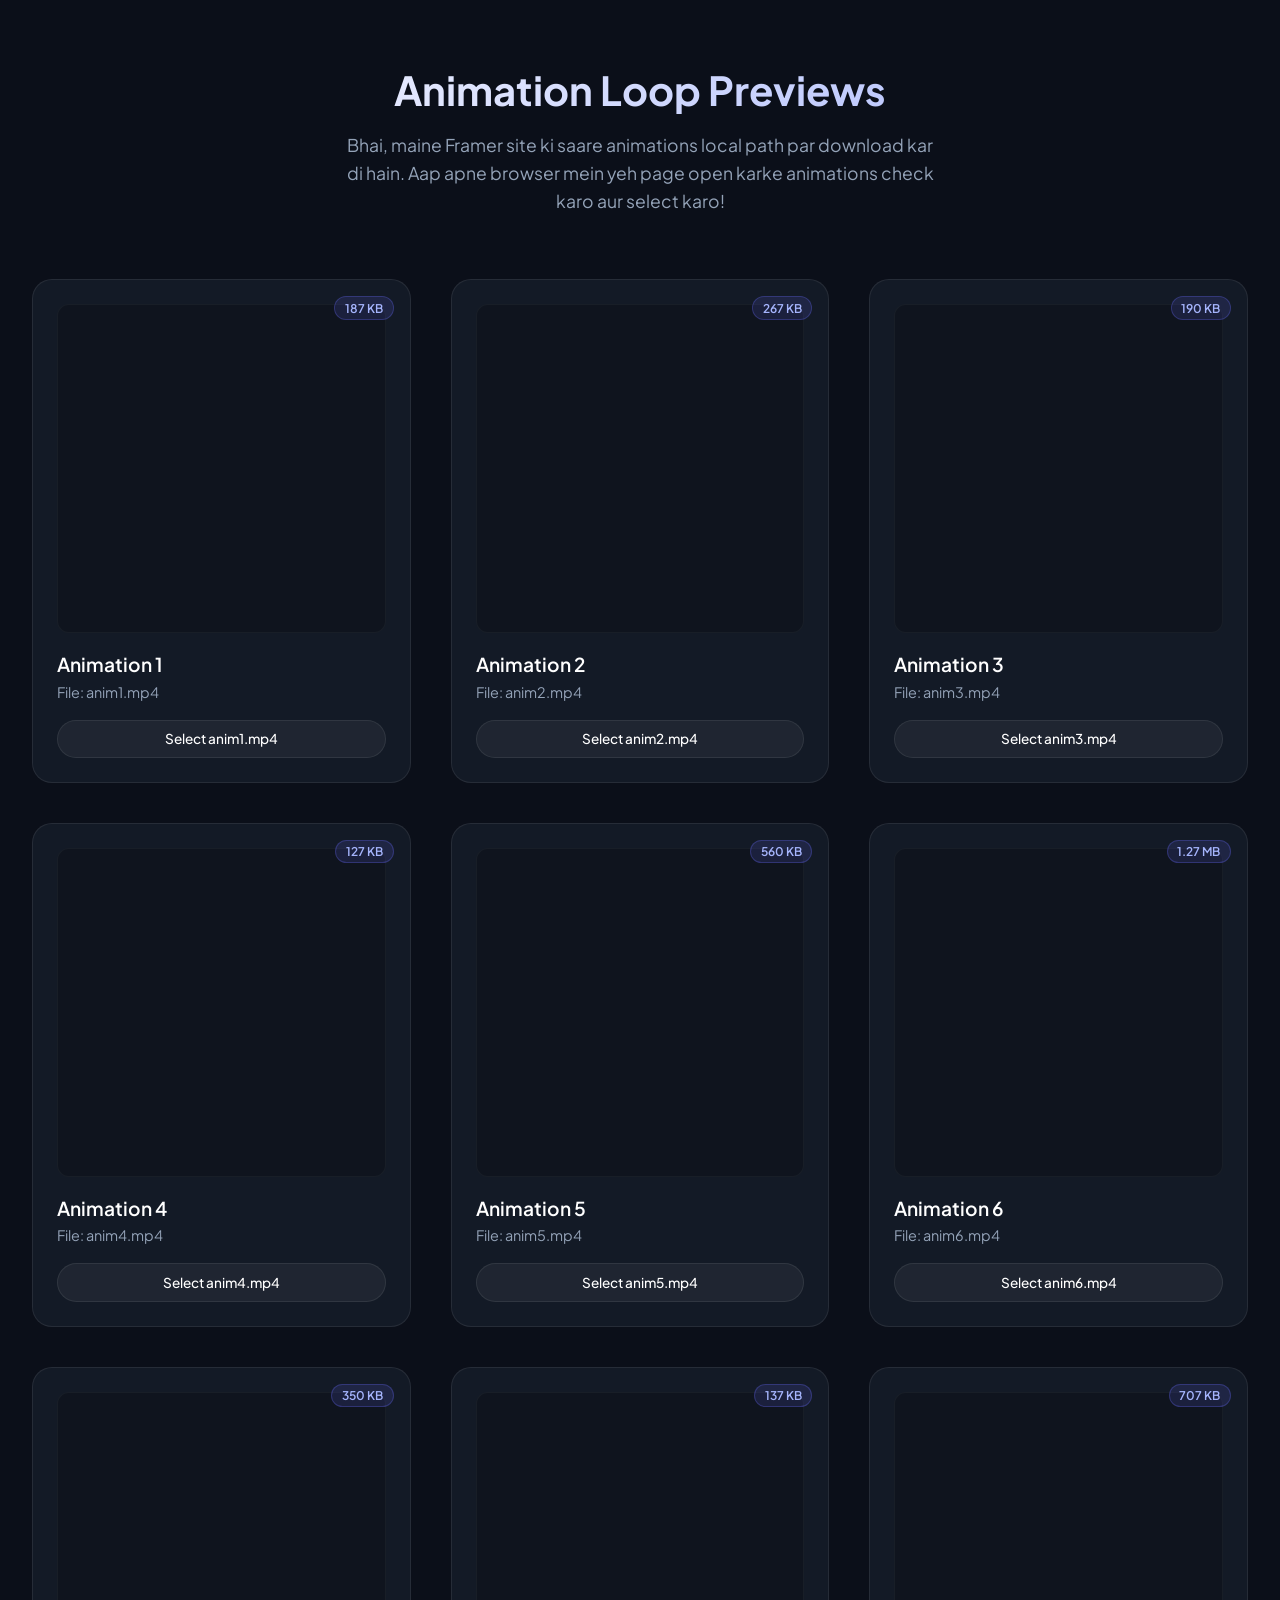
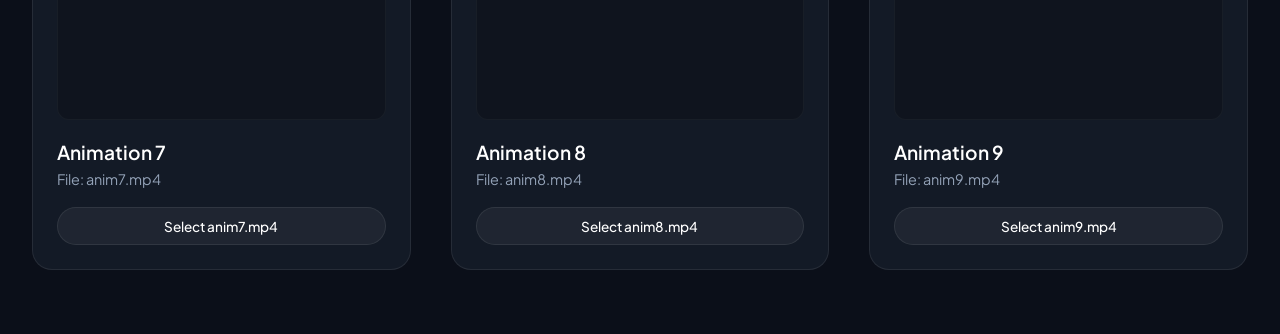
<file: assets/temp_anims/preview.html>
<!DOCTYPE html>
<html lang="en">
<head>
    <meta charset="UTF-8">
    <meta name="viewport" content="width=device-width, initial-scale=1.0">
    <title>Animation Loop Previews</title>
    <link href="https://fonts.googleapis.com/css2?family=Plus+Jakarta+Sans:wght@400;500;600;700&display=swap" rel="stylesheet">
    <style>
        :root {
            --bg-primary: #0b0f19;
            --bg-secondary: #131a26;
            --text-primary: #ffffff;
            --text-secondary: #94a3b8;
            --theme-accent: #6366f1;
            --card-border: rgba(255, 255, 255, 0.08);
            --card-radius: 20px;
        }

        * {
            box-sizing: border-box;
            margin: 0;
            padding: 0;
        }

        body {
            font-family: 'Plus Jakarta Sans', sans-serif;
            background-color: var(--bg-primary);
            color: var(--text-primary);
            padding: 4rem 2rem;
            min-height: 100vh;
        }

        .container {
            max-width: 1400px;
            margin: 0 auto;
        }

        header {
            text-align: center;
            margin-bottom: 4rem;
        }

        h1 {
            font-size: 2.5rem;
            font-weight: 700;
            margin-bottom: 1rem;
            background: linear-gradient(135deg, #ffffff 0%, #a5b4fc 100%);
            -webkit-background-clip: text;
            -webkit-text-fill-color: transparent;
        }

        p.subtitle {
            color: var(--text-secondary);
            font-size: 1.1rem;
            max-width: 600px;
            margin: 0 auto;
            line-height: 1.6;
        }

        .anim-grid {
            display: grid;
            grid-template-columns: repeat(auto-fill, minmax(320px, 1fr));
            gap: 2.5rem;
        }

        .anim-card {
            background: var(--bg-secondary);
            border: 1px solid var(--card-border);
            border-radius: var(--card-radius);
            padding: 1.5rem;
            display: flex;
            flex-direction: column;
            gap: 1.2rem;
            transition: all 0.3s cubic-bezier(0.4, 0, 0.2, 1);
            position: relative;
            overflow: hidden;
        }

        .anim-card:hover {
            transform: translateY(-5px);
            border-color: rgba(99, 102, 241, 0.3);
            box-shadow: 0 15px 30px rgba(99, 102, 241, 0.1);
        }

        .video-wrapper {
            aspect-ratio: 1;
            background: rgba(0, 0, 0, 0.2);
            border-radius: 12px;
            overflow: hidden;
            display: flex;
            align-items: center;
            justify-content: center;
            border: 1px solid rgba(255, 255, 255, 0.04);
        }

        video {
            width: 100%;
            height: 100%;
            object-fit: cover;
            border-radius: 12px;
            display: block;
        }

        .anim-info {
            display: flex;
            flex-direction: column;
            gap: 0.4rem;
        }

        .anim-title {
            font-size: 1.2rem;
            font-weight: 600;
            color: var(--text-primary);
        }

        .anim-meta {
            font-size: 0.9rem;
            color: var(--text-secondary);
            display: flex;
            justify-content: space-between;
        }

        .btn-copy {
            background: rgba(255, 255, 255, 0.05);
            border: 1px solid var(--card-border);
            color: var(--text-primary);
            padding: 0.6rem 1rem;
            border-radius: 100px;
            font-family: inherit;
            font-size: 0.85rem;
            font-weight: 500;
            cursor: pointer;
            transition: all 0.2s ease;
            text-align: center;
        }

        .btn-copy:hover {
            background: var(--theme-accent);
            border-color: var(--theme-accent);
        }

        .badge {
            position: absolute;
            top: 1rem;
            right: 1rem;
            background: rgba(99, 102, 241, 0.15);
            border: 1px solid rgba(99, 102, 241, 0.3);
            color: #a5b4fc;
            padding: 0.2rem 0.6rem;
            border-radius: 100px;
            font-size: 0.75rem;
            font-weight: 600;
            z-index: 10;
        }
    </style>
</head>
<body>
    <div class="container">
        <header>
            <h1>Animation Loop Previews</h1>
            <p class="subtitle">Bhai, maine Framer site ki saare animations local path par download kar di hain. Aap apne browser mein yeh page open karke animations check karo aur select karo!</p>
        </header>

        <div class="anim-grid">
            <!-- Card 1 -->
            <div class="anim-card">
                <span class="badge">187 KB</span>
                <div class="video-wrapper">
                    <video src="anim1.mp4" autoplay loop muted playsinline></video>
                </div>
                <div class="anim-info">
                    <h3 class="anim-title">Animation 1</h3>
                    <div class="anim-meta">
                        <span>File: anim1.mp4</span>
                    </div>
                </div>
                <button class="btn-copy" onclick="copyName('anim1.mp4')">Select anim1.mp4</button>
            </div>

            <!-- Card 2 -->
            <div class="anim-card">
                <span class="badge">267 KB</span>
                <div class="video-wrapper">
                    <video src="anim2.mp4" autoplay loop muted playsinline></video>
                </div>
                <div class="anim-info">
                    <h3 class="anim-title">Animation 2</h3>
                    <div class="anim-meta">
                        <span>File: anim2.mp4</span>
                    </div>
                </div>
                <button class="btn-copy" onclick="copyName('anim2.mp4')">Select anim2.mp4</button>
            </div>

            <!-- Card 3 -->
            <div class="anim-card">
                <span class="badge">190 KB</span>
                <div class="video-wrapper">
                    <video src="anim3.mp4" autoplay loop muted playsinline></video>
                </div>
                <div class="anim-info">
                    <h3 class="anim-title">Animation 3</h3>
                    <div class="anim-meta">
                        <span>File: anim3.mp4</span>
                    </div>
                </div>
                <button class="btn-copy" onclick="copyName('anim3.mp4')">Select anim3.mp4</button>
            </div>

            <!-- Card 4 -->
            <div class="anim-card">
                <span class="badge">127 KB</span>
                <div class="video-wrapper">
                    <video src="anim4.mp4" autoplay loop muted playsinline></video>
                </div>
                <div class="anim-info">
                    <h3 class="anim-title">Animation 4</h3>
                    <div class="anim-meta">
                        <span>File: anim4.mp4</span>
                    </div>
                </div>
                <button class="btn-copy" onclick="copyName('anim4.mp4')">Select anim4.mp4</button>
            </div>

            <!-- Card 5 -->
            <div class="anim-card">
                <span class="badge">560 KB</span>
                <div class="video-wrapper">
                    <video src="anim5.mp4" autoplay loop muted playsinline></video>
                </div>
                <div class="anim-info">
                    <h3 class="anim-title">Animation 5</h3>
                    <div class="anim-meta">
                        <span>File: anim5.mp4</span>
                    </div>
                </div>
                <button class="btn-copy" onclick="copyName('anim5.mp4')">Select anim5.mp4</button>
            </div>

            <!-- Card 6 -->
            <div class="anim-card">
                <span class="badge">1.27 MB</span>
                <div class="video-wrapper">
                    <video src="anim6.mp4" autoplay loop muted playsinline></video>
                </div>
                <div class="anim-info">
                    <h3 class="anim-title">Animation 6</h3>
                    <div class="anim-meta">
                        <span>File: anim6.mp4</span>
                    </div>
                </div>
                <button class="btn-copy" onclick="copyName('anim6.mp4')">Select anim6.mp4</button>
            </div>

            <!-- Card 7 -->
            <div class="anim-card">
                <span class="badge">350 KB</span>
                <div class="video-wrapper">
                    <video src="anim7.mp4" autoplay loop muted playsinline></video>
                </div>
                <div class="anim-info">
                    <h3 class="anim-title">Animation 7</h3>
                    <div class="anim-meta">
                        <span>File: anim7.mp4</span>
                    </div>
                </div>
                <button class="btn-copy" onclick="copyName('anim7.mp4')">Select anim7.mp4</button>
            </div>

            <!-- Card 8 -->
            <div class="anim-card">
                <span class="badge">137 KB</span>
                <div class="video-wrapper">
                    <video src="anim8.mp4" autoplay loop muted playsinline></video>
                </div>
                <div class="anim-info">
                    <h3 class="anim-title">Animation 8</h3>
                    <div class="anim-meta">
                        <span>File: anim8.mp4</span>
                    </div>
                </div>
                <button class="btn-copy" onclick="copyName('anim8.mp4')">Select anim8.mp4</button>
            </div>

            <!-- Card 9 -->
            <div class="anim-card">
                <span class="badge">707 KB</span>
                <div class="video-wrapper">
                    <video src="anim9.mp4" autoplay loop muted playsinline></video>
                </div>
                <div class="anim-info">
                    <h3 class="anim-title">Animation 9</h3>
                    <div class="anim-meta">
                        <span>File: anim9.mp4</span>
                    </div>
                </div>
                <button class="btn-copy" onclick="copyName('anim9.mp4')">Select anim9.mp4</button>
            </div>
        </div>
    </div>

    <script>
        function copyName(filename) {
            navigator.clipboard.writeText(filename);
            alert(filename + ' copied to clipboard! Bhai, ab mujhe batana konsi add karni hai.');
        }
    </script>
</body>
</html>
</file>
